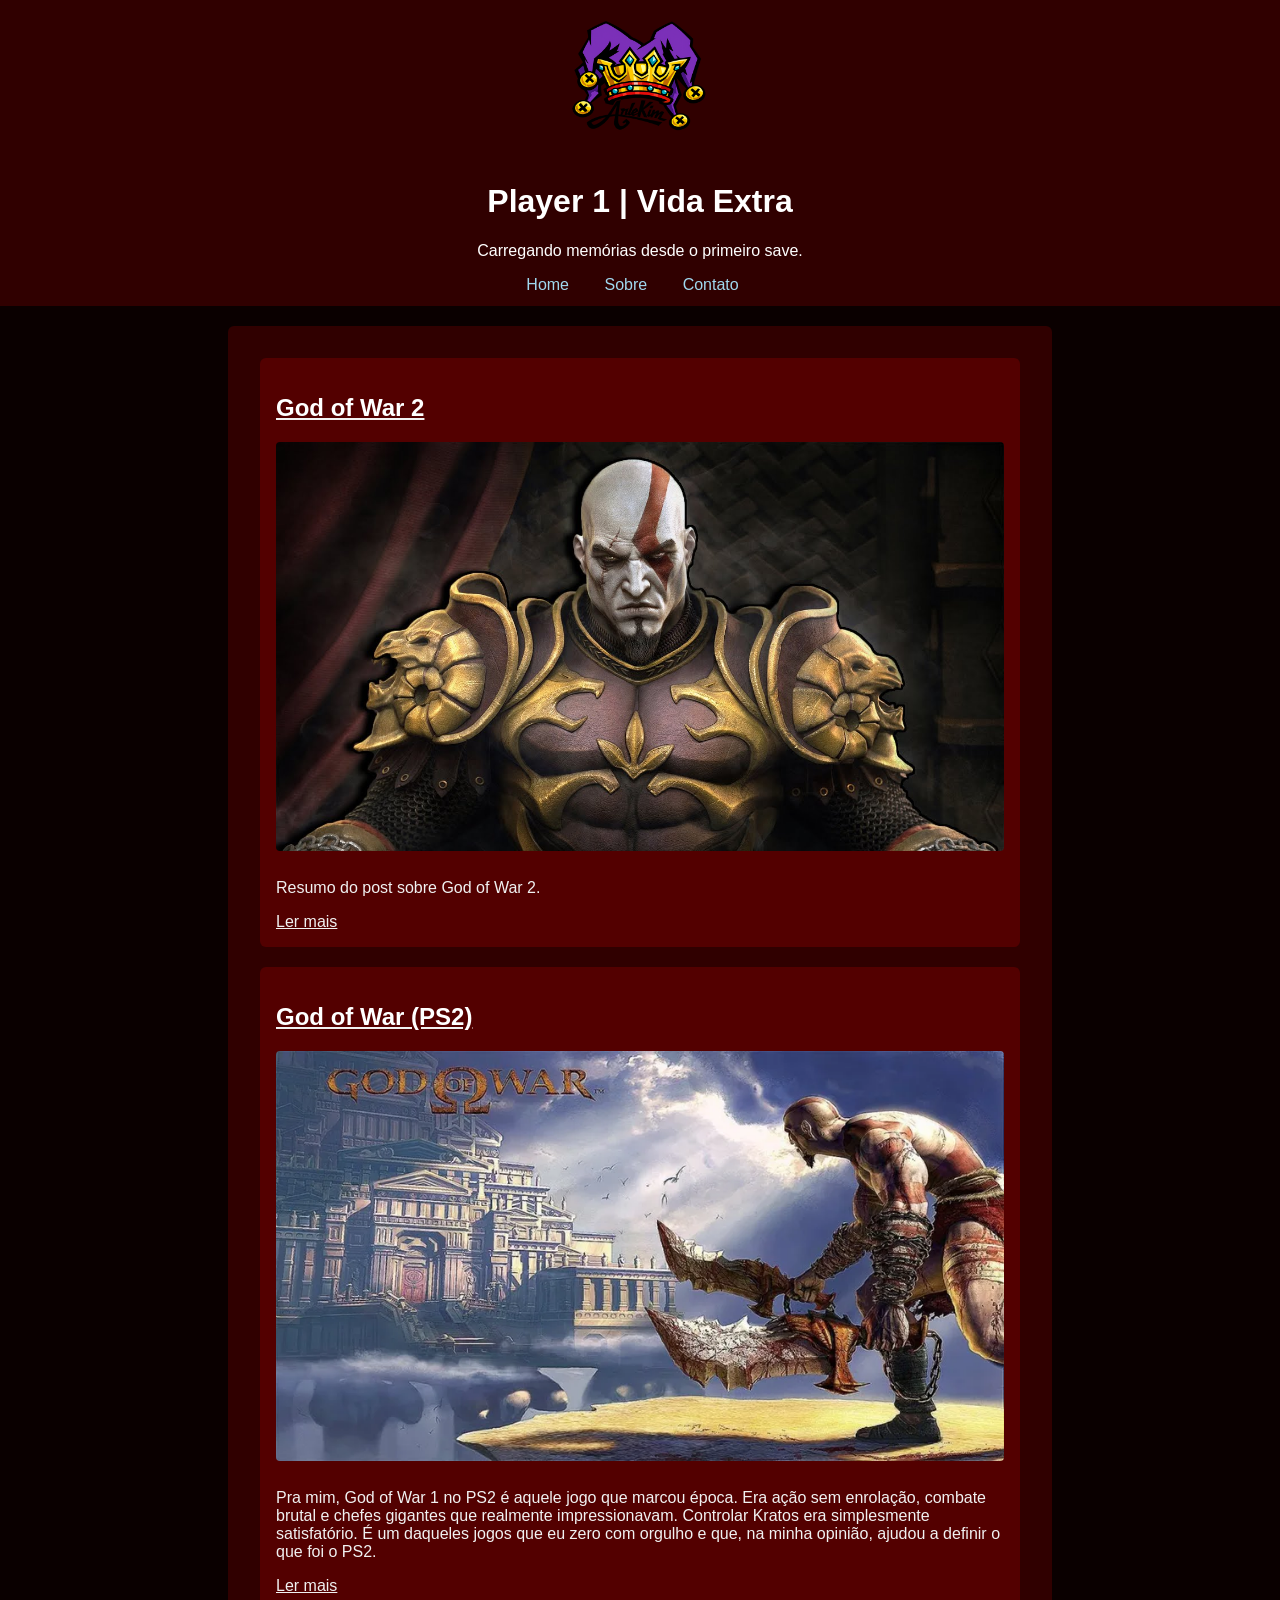
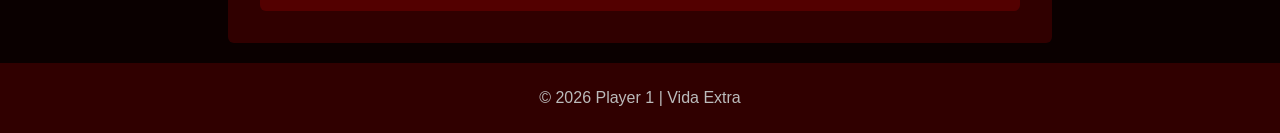
<file: index.html>
<!DOCTYPE html>
<html lang="pt-br">
<head>
<meta charset="UTF-8">
<meta name="viewport" content="width=device-width, initial-scale=1.0">
<title>Player 1 | Vida Extra</title>
<link rel="stylesheet" href="CSS/style.css">
</head>
<body>
<header>
   <div class="container">
      <img src="IMG/logo/Logo.png" alt="Logo">
      <h1>Player 1 | Vida Extra</h1>
      <p>Carregando memórias desde o primeiro save.</p>
      <div class="menu-toggle"><span></span><span></span><span></span></div>

   </div>
   <nav id="nav">
      <ul>
         <li><a href="index.html">Home</a></li>
         <li><a href="Pages/Sobre.html">Sobre</a></li>
         <li><a href="Pages/Contatos.html">Contato</a></li>
      </ul>
   </nav>
</header>
<main>
 <section class="posts container">

   <article class="card">
       <a href="Pages/God-of-war-2.html"><h2>God of War 2</h2></a>
       <img src="IMG/posts/god-of-war-2.jpg" alt="God of War 2">
       <p>Resumo do post sobre God of War 2.</p>
       <a class="btn" href="Pages/God-of-war-2.html">Ler mais</a>
   </article>

   <article class="card">
       <a href="Pages/God-of-war-1.html"><h2>God of War (PS2)</h2></a>
       <img src="IMG/posts/god-of-war-1.webp" alt="God of War PS2">
       <p>Pra mim, God of War 1 no PS2 é aquele jogo que marcou época. Era ação sem enrolação, combate brutal e chefes gigantes que realmente impressionavam. Controlar Kratos era simplesmente satisfatório. É um daqueles jogos que eu zero com orgulho e que, na minha opinião, ajudou a definir o que foi o PS2.</p>
       <a class="btn" href="Pages/God-of-war-1.html">Ler mais</a>
   </article>

 </section>
</main>
<footer>
 <p>&copy; 2026 Player 1 | Vida Extra</p>
</footer>
<script src="JS/menu-responsivo.js"></script>
</body>
</html>
</file>
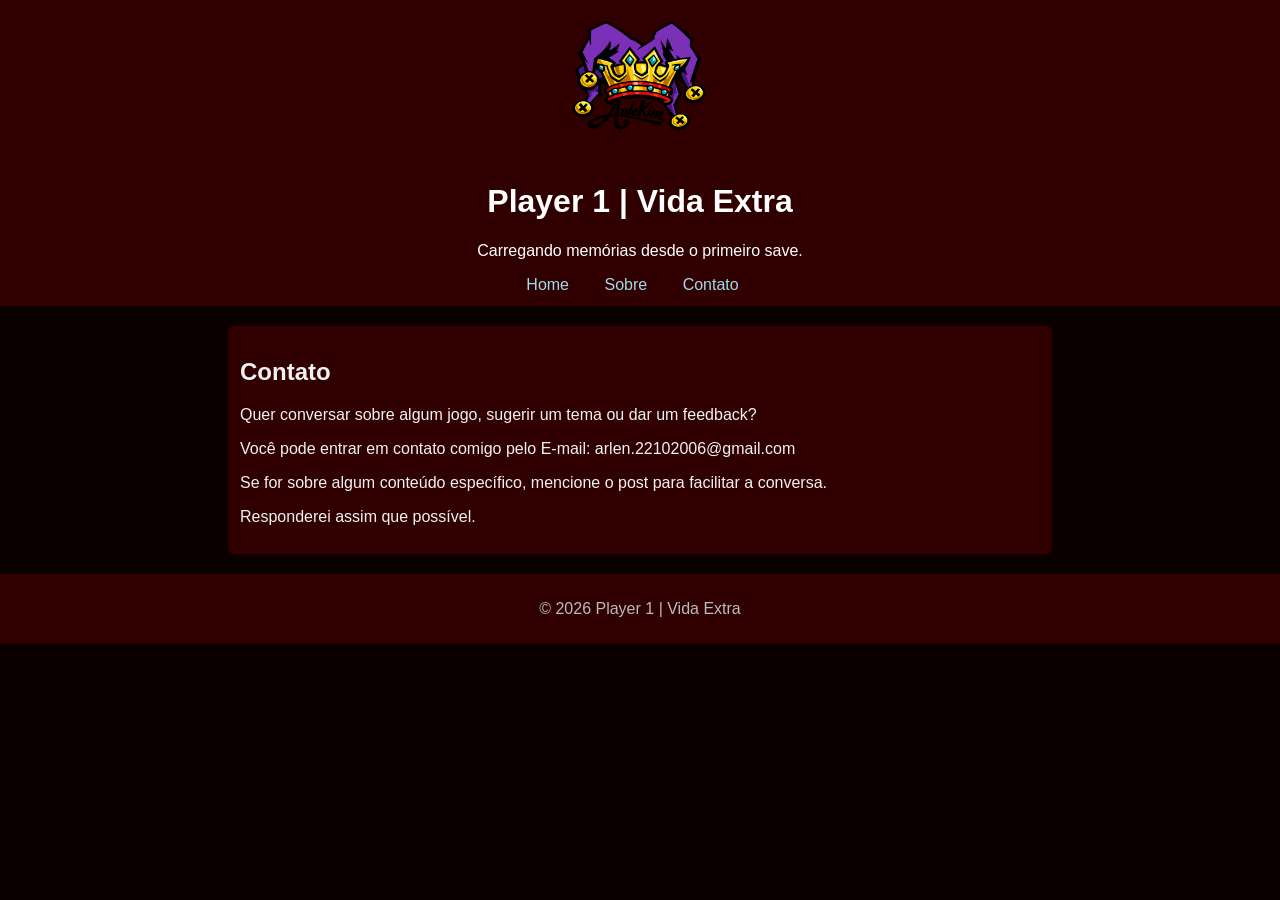
<file: Pages/Contatos.html>
<!DOCTYPE html>
<html lang="pt-br">
<head>
<meta charset="UTF-8">
<meta name="viewport" content="width=device-width, initial-scale=1.0">
<title>Contato | Player 1</title>
<link rel="stylesheet" href="../CSS/style.css">
</head>
<body>
<header>
   <div class="container">
      <img src="../IMG/logo/Logo.png" alt="Logo">
      <h1>Player 1 | Vida Extra</h1>
      <p>Carregando memórias desde o primeiro save.</p>
      <div class="menu-toggle"><span></span><span></span><span></span></div>

   </div>
   <nav id="nav">
      <ul>
         <li><a href="../index.html">Home</a></li>
         <li><a href="Sobre.html">Sobre</a></li>
         <li><a href="Contatos.html">Contato</a></li>
      </ul>
   </nav>
</header>
<main class="container">
<article>
<h2>Contato</h2>
<p>Quer conversar sobre algum jogo, sugerir um tema ou dar um feedback?</p>
<p>Você pode entrar em contato comigo pelo E-mail: arlen.22102006@gmail.com</p>
<p>Se for sobre algum conteúdo específico, mencione o post para facilitar a conversa.</p>
<p>Responderei assim que possível.</p>
</article>
</main>
<footer>
<p>&copy; 2026 Player 1 | Vida Extra</p>
</footer>
<script src="../JS/menu-responsivo.js"></script>
</body>
</html>
</file>
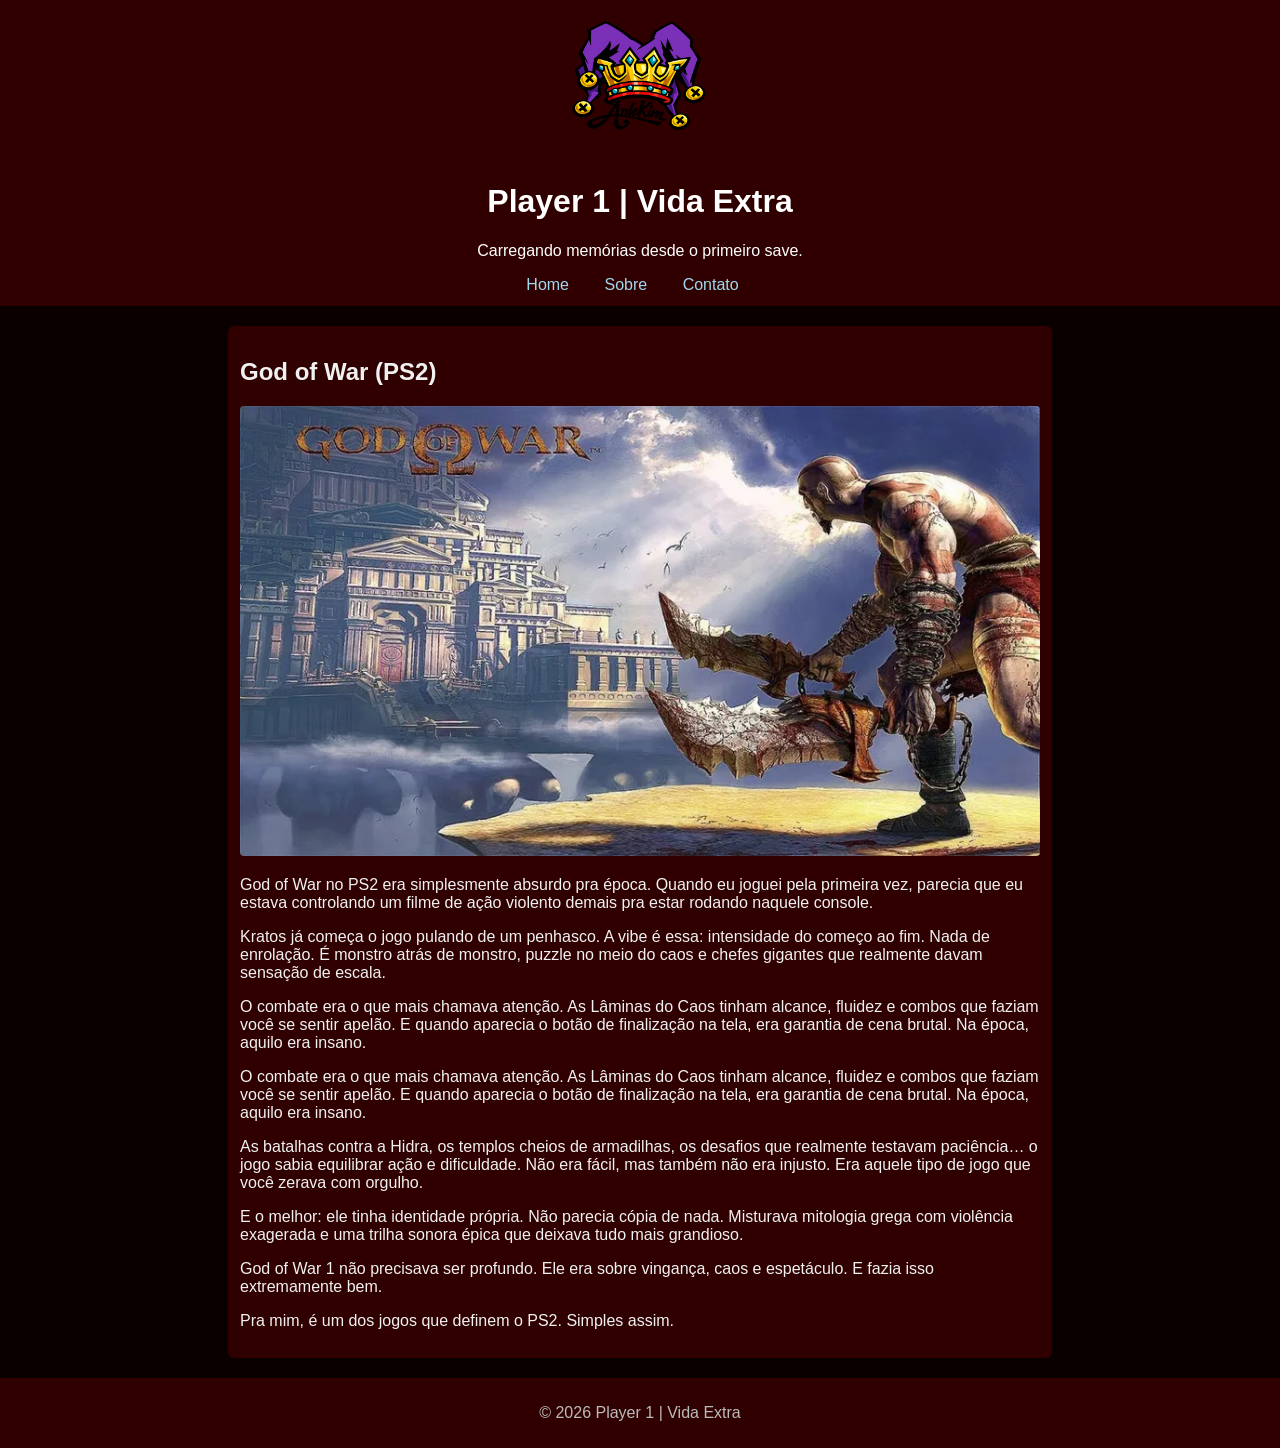
<file: Pages/God-of-war-1.html>
<!DOCTYPE html>
<html lang="pt-br">
<head>
<meta charset="UTF-8">
<meta name="viewport" content="width=device-width, initial-scale=1.0">
<title>God of War (PS2) | Player 1</title>
<link rel="stylesheet" href="../CSS/style.css">
</head>
<body>
<header>
   <div class="container">
      <img src="../IMG/logo/Logo.png" alt="Logo">
      <h1>Player 1 | Vida Extra</h1>
      <p>Carregando memórias desde o primeiro save.</p>
      <div class="menu-toggle"><span></span><span></span><span></span></div>

   </div>
   <nav id="nav">
      <ul>
         <li><a href="../index.html">Home</a></li>
         <li><a href="Sobre.html">Sobre</a></li>
         <li><a href="Contatos.html">Contato</a></li>
      </ul>
   </nav>
</header>
<main class="container">
<article>
<h2>God of War (PS2)</h2>
<img src="../IMG/posts/god-of-war-1.png" alt="God of War PS2">
<p>God of War no PS2 era simplesmente absurdo pra época. Quando eu joguei pela primeira vez, parecia que eu estava controlando um filme de ação violento demais pra estar rodando naquele console. </p>
<p>Kratos já começa o jogo pulando de um penhasco. A vibe é essa: intensidade do começo ao fim. Nada de enrolação. É monstro atrás de monstro, puzzle no meio do caos e chefes gigantes que realmente davam sensação de escala.</p>
<p>O combate era o que mais chamava atenção. As Lâminas do Caos tinham alcance, fluidez e combos que faziam você se sentir apelão. E quando aparecia o botão de finalização na tela, era garantia de cena brutal. Na época, aquilo era insano.</p>
<p>O combate era o que mais chamava atenção. As Lâminas do Caos tinham alcance, fluidez e combos que faziam você se sentir apelão. E quando aparecia o botão de finalização na tela, era garantia de cena brutal. Na época, aquilo era insano. </p>
<p>As batalhas contra a Hidra, os templos cheios de armadilhas, os desafios que realmente testavam paciência… o jogo sabia equilibrar ação e dificuldade. Não era fácil, mas também não era injusto. Era aquele tipo de jogo que você zerava com orgulho.
</p>
<p>E o melhor: ele tinha identidade própria. Não parecia cópia de nada. Misturava mitologia grega com violência exagerada e uma trilha sonora épica que deixava tudo mais grandioso.</p>
<p>God of War 1 não precisava ser profundo. Ele era sobre vingança, caos e espetáculo. E fazia isso extremamente bem.
</p>
<p>Pra mim, é um dos jogos que definem o PS2. Simples assim.</p>
</article>
</main>
<footer>
<p>&copy; 2026 Player 1 | Vida Extra</p>
</footer>
<script src="../JS/menu-responsivo.js"></script>
</body>
</html>
</file>
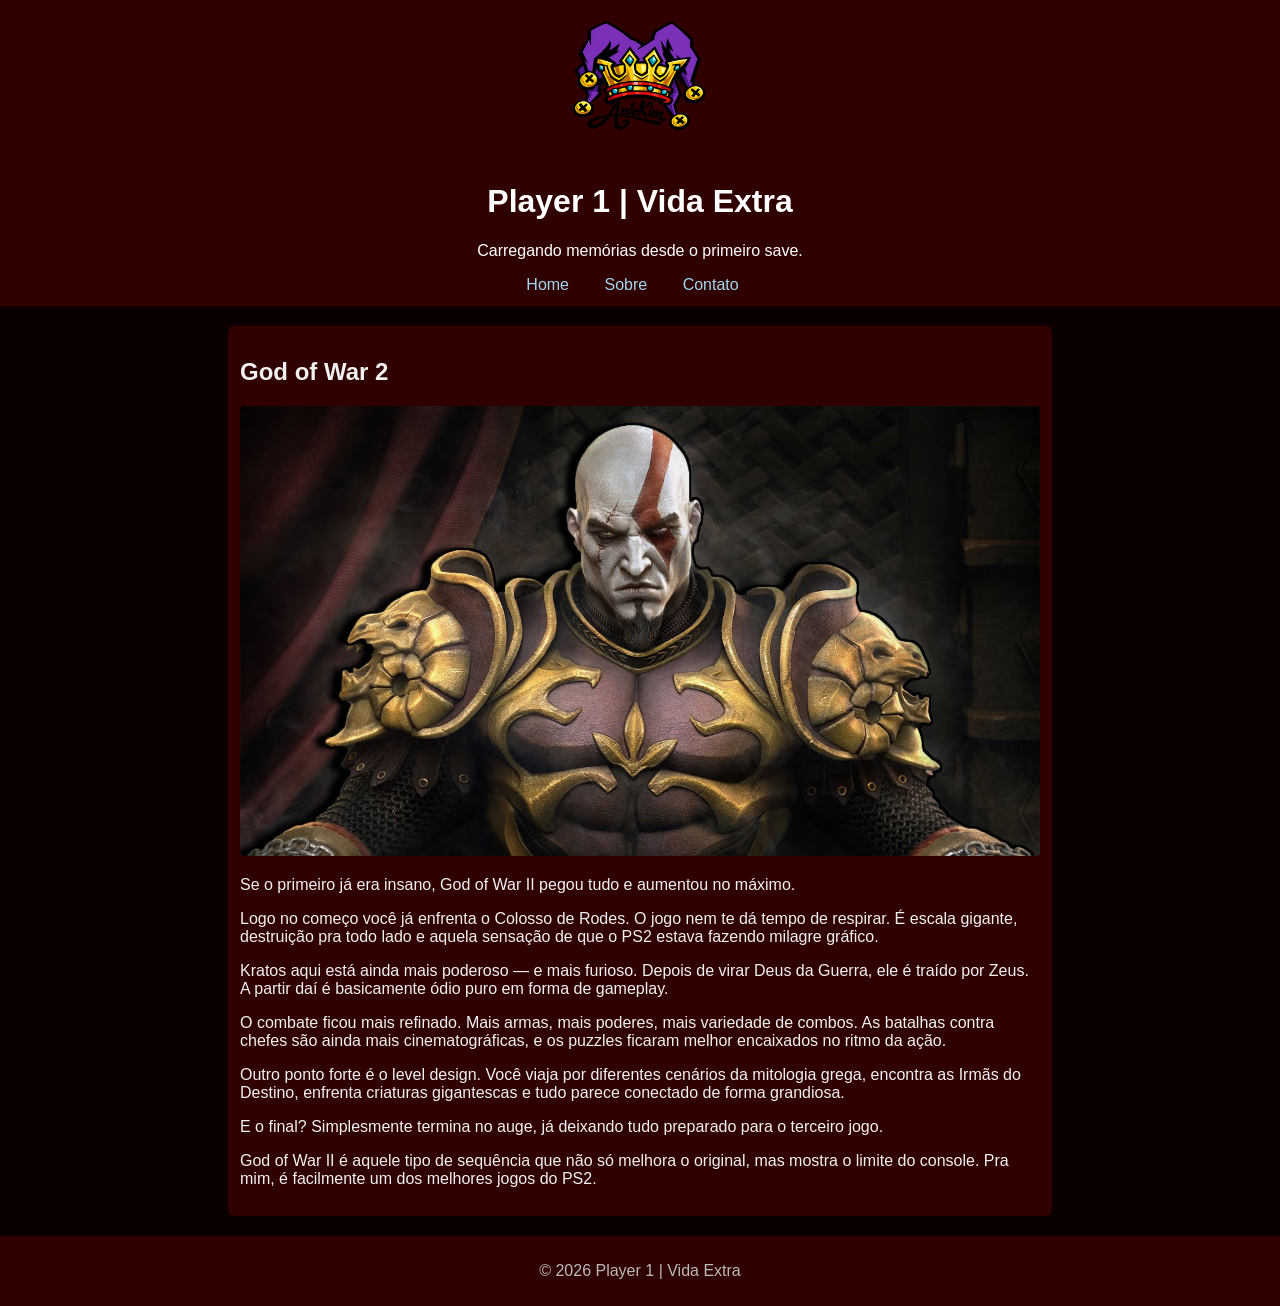
<file: Pages/God-of-war-2.html>
<!DOCTYPE html>
<html lang="pt-br">
<head>
<meta charset="UTF-8">
<meta name="viewport" content="width=device-width, initial-scale=1.0">
<title>God of War 2 | Player 1</title>
<link rel="stylesheet" href="../CSS/style.css">
</head>
<body>
<header>
   <div class="container">
      <img src="../IMG/logo/Logo.png" alt="Logo">
      <h1>Player 1 | Vida Extra</h1>
      <p>Carregando memórias desde o primeiro save.</p>
      <div class="menu-toggle"><span></span><span></span><span></span></div>

   </div>
   <nav id="nav">
      <ul>
         <li><a href="../index.html">Home</a></li>
         <li><a href="Sobre.html">Sobre</a></li>
         <li><a href="Contatos.html">Contato</a></li>
      </ul>
   </nav>
</header>
<main class="container">
<article>
<h2>God of War 2</h2>
<img src="../IMG/posts/god-of-war-2.jpg" alt="God of War 2">
<p>Se o primeiro já era insano, God of War II pegou tudo e aumentou no máximo.</p>
<p>Logo no começo você já enfrenta o Colosso de Rodes. O jogo nem te dá tempo de respirar. É escala gigante, destruição pra todo lado e aquela sensação de que o PS2 estava fazendo milagre gráfico.</p>
<p>Kratos aqui está ainda mais poderoso — e mais furioso. Depois de virar Deus da Guerra, ele é traído por Zeus. A partir daí é basicamente ódio puro em forma de gameplay.</p>
<p>O combate ficou mais refinado. Mais armas, mais poderes, mais variedade de combos. As batalhas contra chefes são ainda mais cinematográficas, e os puzzles ficaram melhor encaixados no ritmo da ação.</p>
<p>Outro ponto forte é o level design. Você viaja por diferentes cenários da mitologia grega, encontra as Irmãs do Destino, enfrenta criaturas gigantescas e tudo parece conectado de forma grandiosa.</p>
<p>E o final? Simplesmente termina no auge, já deixando tudo preparado para o terceiro jogo.</p>
<p>God of War II é aquele tipo de sequência que não só melhora o original, mas mostra o limite do console. Pra mim, é facilmente um dos melhores jogos do PS2.</p>
</article>
</main>
<footer>
<p>&copy; 2026 Player 1 | Vida Extra</p>
</footer>
<script src="../JS/menu-responsivo.js"></script>
</body>
</html>
</file>
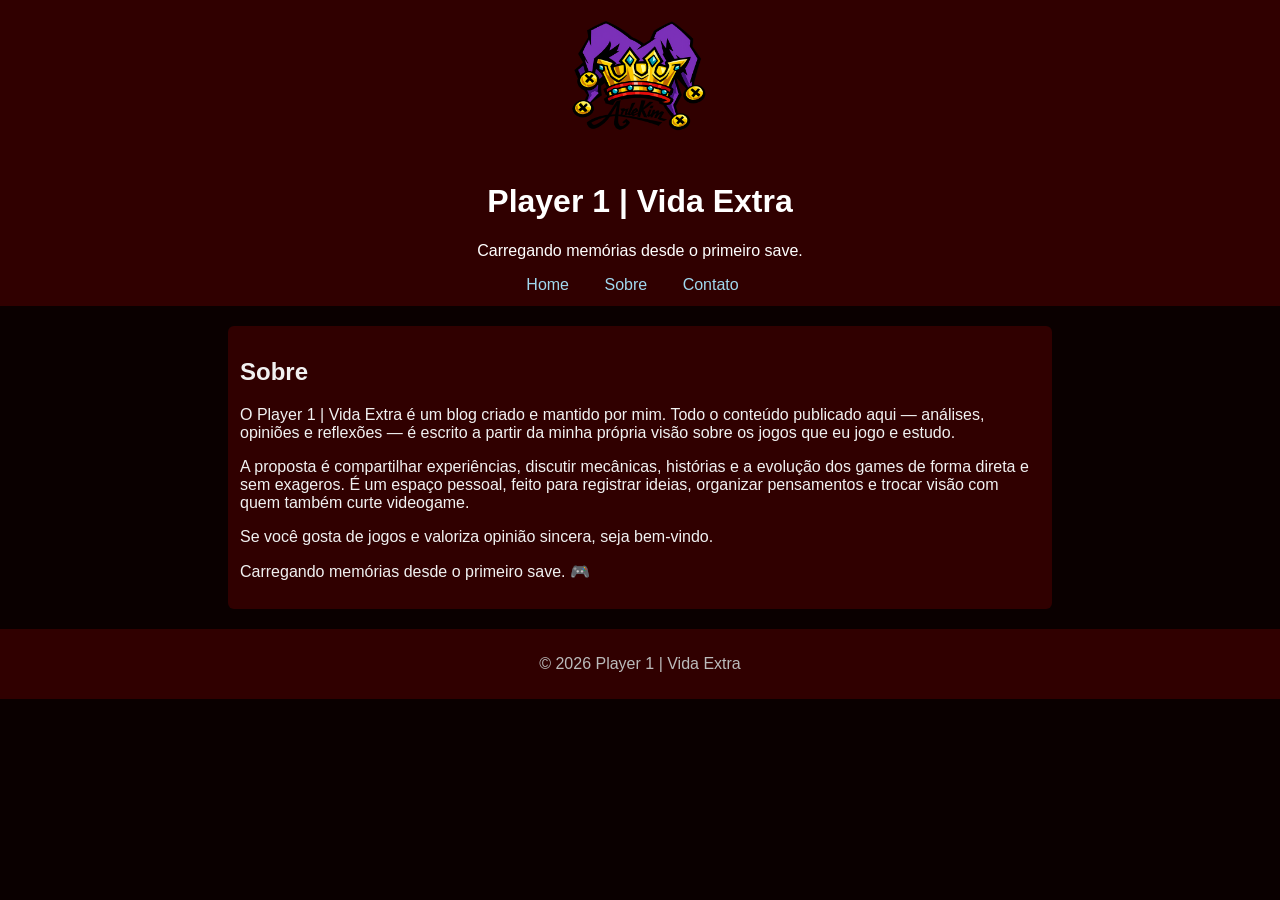
<file: Pages/Sobre.html>
<!DOCTYPE html>
<html lang="pt-br">
<head>
<meta charset="UTF-8">
<meta name="viewport" content="width=device-width, initial-scale=1.0">
<title>Sobre | Player 1</title>
<link rel="stylesheet" href="../CSS/style.css">
</head>
<body>
<header>
   <div class="container">
      <img src="../IMG/logo/Logo.png" alt="Logo">
      <h1>Player 1 | Vida Extra</h1>
      <p>Carregando memórias desde o primeiro save.</p>
      <div class="menu-toggle"><span></span><span></span><span></span></div>

   </div>
   <nav id="nav">
      <ul>
         <li><a href="../index.html">Home</a></li>
         <li><a href="Sobre.html">Sobre</a></li>
         <li><a href="Contatos.html">Contato</a></li>
      </ul>
   </nav>
</header>
<main class="container">
<article>
<h2>Sobre</h2>
<p>O Player 1 | Vida Extra é um blog criado e mantido por mim. Todo o conteúdo publicado aqui — análises, opiniões e reflexões — é escrito a partir da minha própria visão sobre os jogos que eu jogo e estudo.</p>

<p>A proposta é compartilhar experiências, discutir mecânicas, histórias e a evolução dos games de forma direta e sem exageros. É um espaço pessoal, feito para registrar ideias, organizar pensamentos e trocar visão com quem também curte videogame.</p>

<p>Se você gosta de jogos e valoriza opinião sincera, seja bem-vindo.</p>

<p>Carregando memórias desde o primeiro save. 🎮</p>
</article>
</main>
<footer>
<p>&copy; 2026 Player 1 | Vida Extra</p>
</footer>
<script src="../JS/menu-responsivo.js"></script>
</body>
</html>
</file>
<file: CSS/style.css>
/* Estilos básicos adequados para iniciante, porém limpos */

body {
  font-family: Arial, sans-serif;
  background-color: #0a0000;
  color: #f1f1f1;
  margin: 0;
  padding: 0;
}

header {
  background-color: #300000;
  color: #fff;
  text-align: center;
  padding: 12px;
}

header img {
  max-width: 150px;
  height: auto;
  display: block;
  margin: 0 auto;
}

nav ul {
  list-style: none;
  padding: 0;
  margin: 0;
  text-align: center;
}

nav ul li {
  display: inline-block;
  margin-right: 15px;
}

nav a {
  color: #a0d8ef;
  text-decoration: none;
  padding: 4px 8px;
  border-radius: 4px;
  transition: background 0.2s;
}

nav a:hover {
  background: #333;
}

main {  
  max-width: 800px;
  margin: 20px auto;
  padding: 12px;
  background-color: #300000;
  border-radius: 6px;
}

article a {
  text-decoration: underline;
  color: inherit;
}
article a:hover {
  color: #0af;
}


article a h2 {
  color: rgb(255, 255, 255);
  text-decoration: none;
}

article a h2:hover {
  text-decoration: underline;
  color:aqua;
}

article img {
  max-width: 100%;
  height: auto;
  border-radius: 4px;
}

footer {
  text-align: center;
  padding: 10px;
  background-color: #300000;
  color: #bbb;
}

/* Responsividade simples */
@media (max-width: 600px) {
  nav ul li {
    display: block;
    margin: 5px 0;
  }
}

.card {
  background: #530000;
  padding: 1rem;
  border-radius: 6px;
  margin: 20px;
}

.card img {
  width: 100%;
  border-radius: 4px;
  margin-bottom: .5rem;
}

.menu-toggle {
  width: 30px;
  cursor: pointer;
  display: none;
}

.menu-toggle span {
  display: block;
  height: 3px;
  background: #f1f1f1;
  margin: 6px 0;
  border-radius: 2px;
}

@media (max-width:1200px) {
  .menu-toggle { display: block; }
  nav { display: none; }
  nav.active { display: block; }
}
/* position hamburger at top-right */
header {
  position: relative;
}
.menu-toggle {
  position: absolute;
  right: 10px;
  top: 50%;
  transform: translateY(-50%);
}
@media (max-width:1200px) {
  header .container {
    justify-content: center;
  }
  nav ul {
    flex-direction: column;
    align-items: center;
  }
}
</file>
